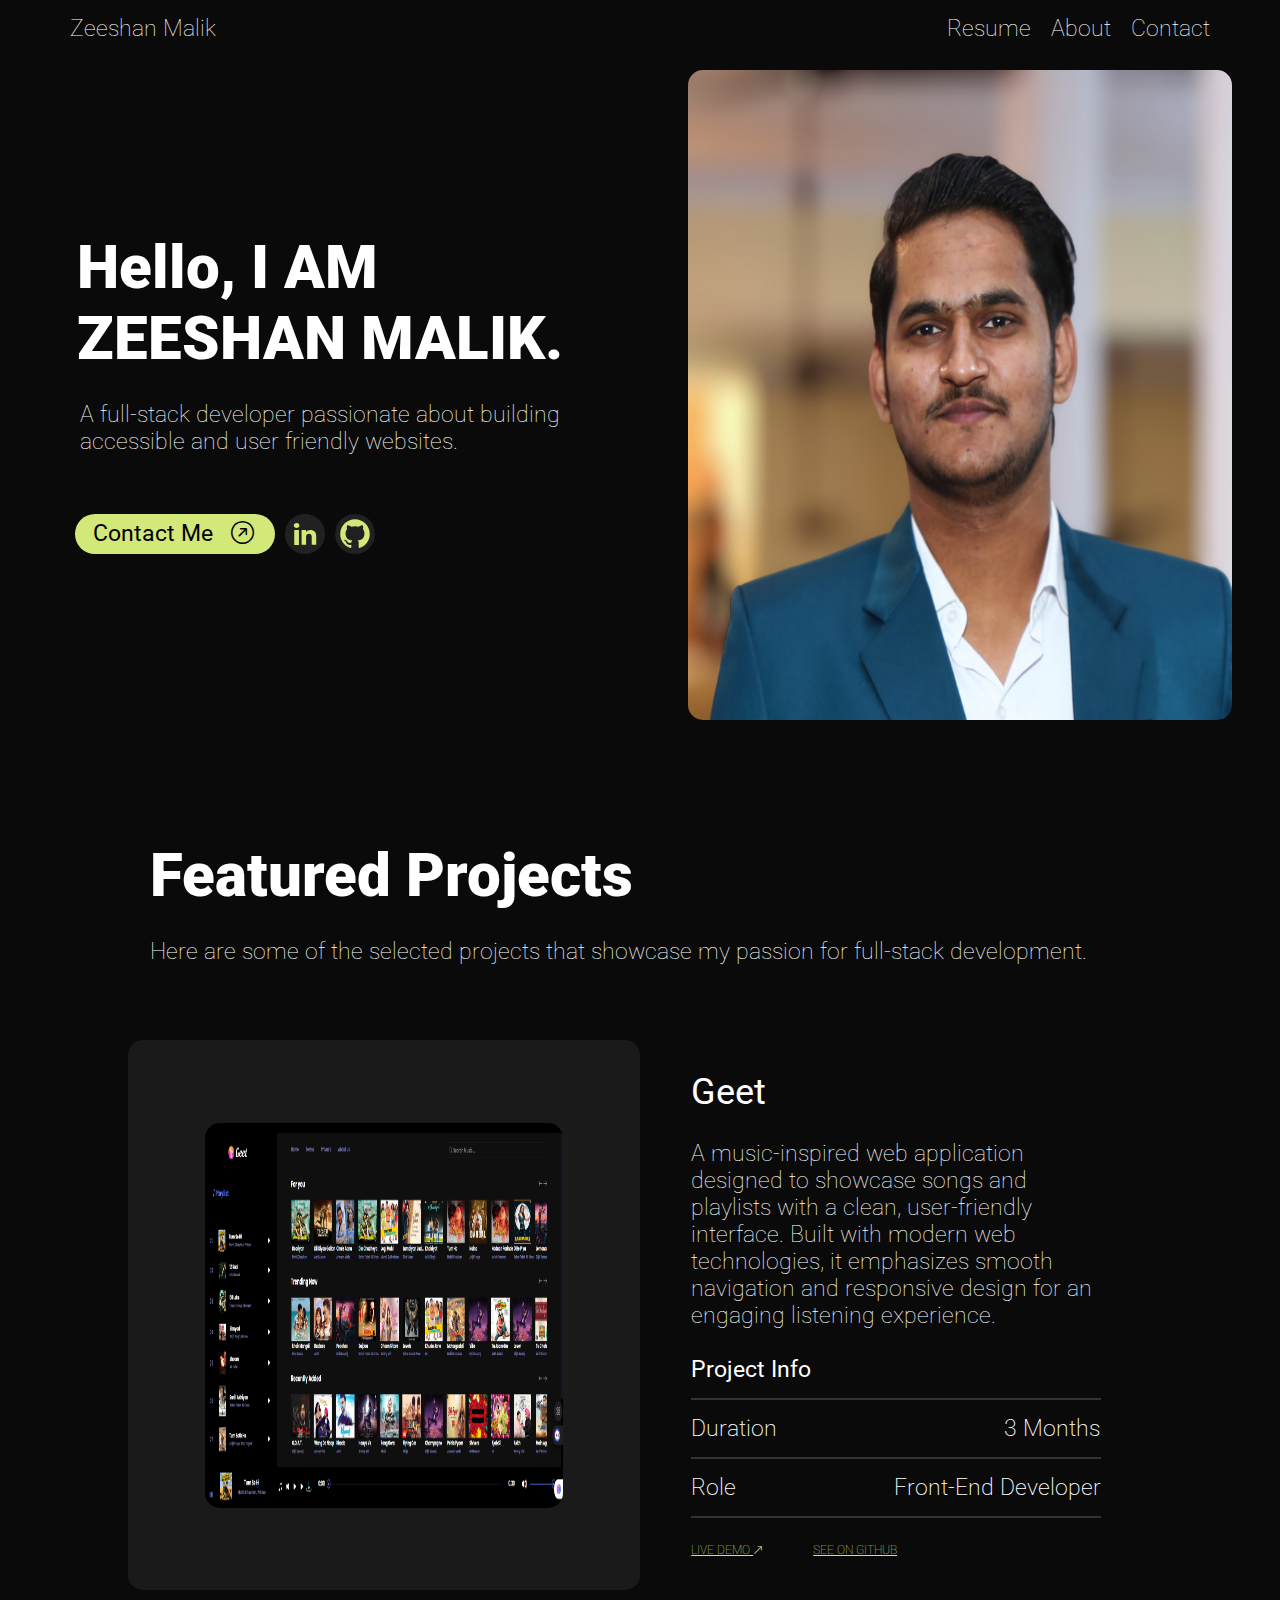
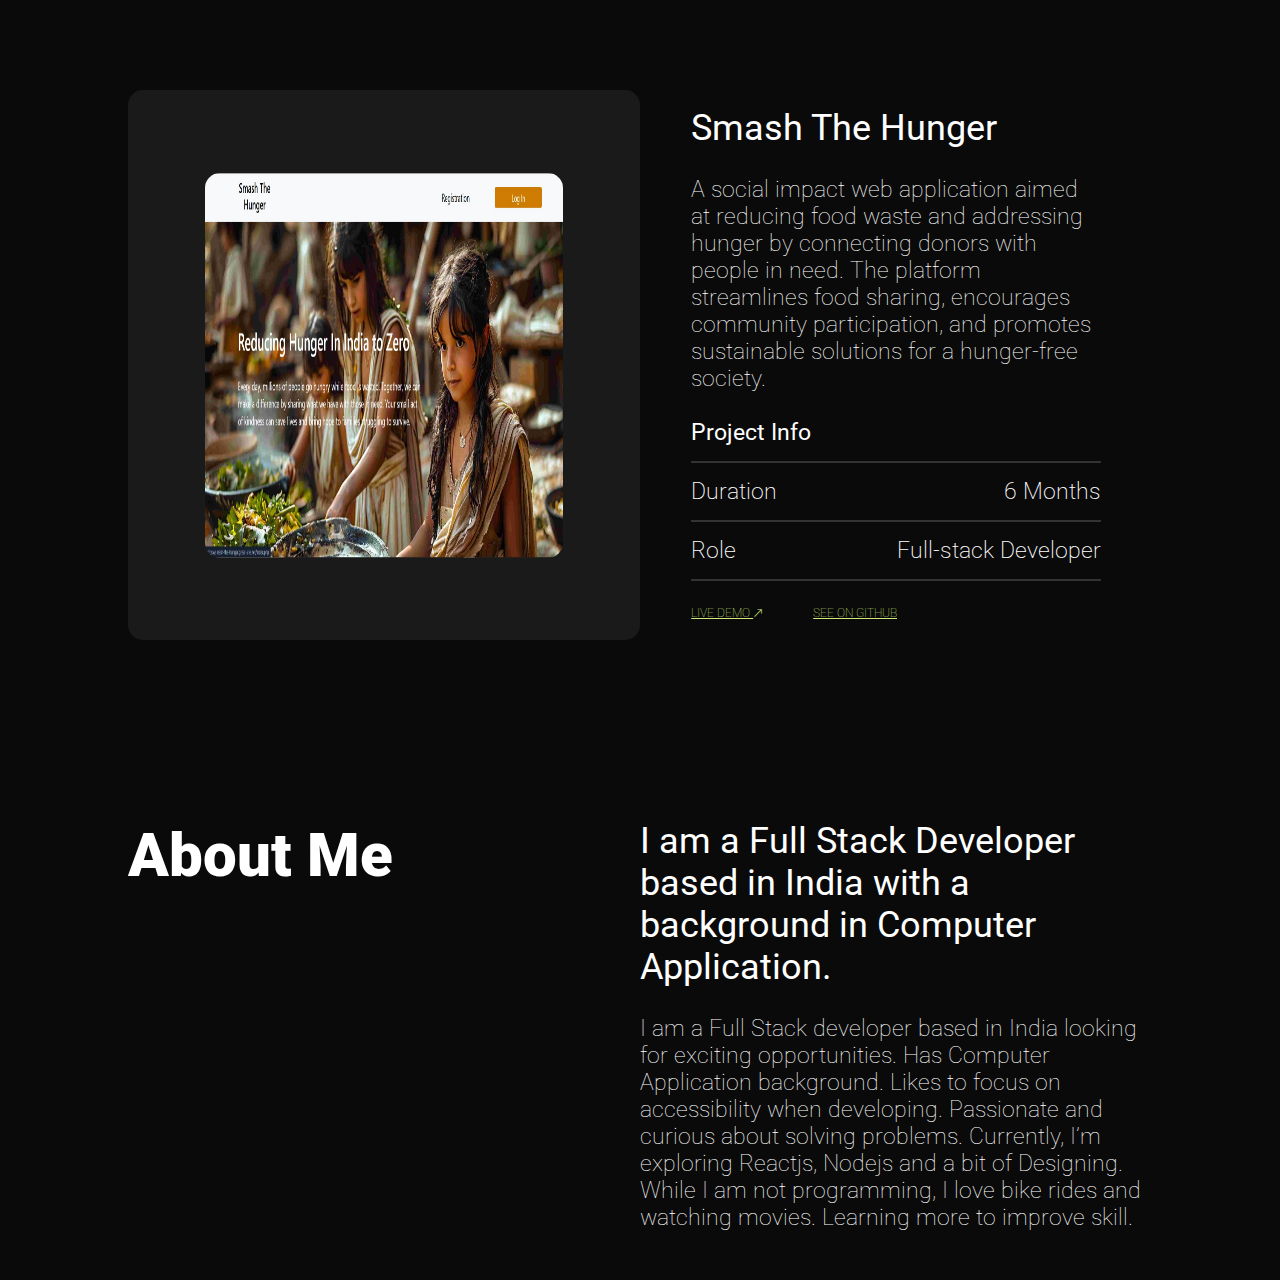
<file: index.html>
<!DOCTYPE html>
<html lang="en">
<head>
    <meta charset="UTF-8">
    <meta name="viewport" content="width=device-width, initial-scale=1.0">
    <link rel="stylesheet" href="https://cdn.jsdelivr.net/npm/bootstrap-icons@1.13.1/font/bootstrap-icons.min.css">
    <link rel="stylesheet" href="/index.css">
    <link rel="shortcut icon" href="assets/favicon.ico" type="image/x-icon">
    <title>Zeeshan Malik</title>
</head>
<body>
    <nav>
        <div id="navbar">
            <span id="title"><a href="index.html">Zeeshan Malik</a></span>
            <ul id="nav_ul">
            <li><a href="/assets/Zeeshan Malik Resume.pdf" download="Zeeshan_Malik_Resume" target="_blank">Resume</a></li>
            <li><a href="/about.html">About</a></li>
            <li><a href="https://wa.me/+918447594828 ">Contact</a></li></ul>
        </div>
    </nav>
    <section id="main">
        <div class="inner_main">
            <h1>Hello, I AM<br>ZEESHAN MALIK.</h1><br>
            <p>A full-stack developer passionate about building<br>accessible and user friendly websites.</p><br><br>
            <div id="inner_logo">
                <div id="inner_contact">
                   <ul>
                    <li><a target="_blank" href="https://wa.me/+918447594828 ">Contact Me</a></li>
                    <li><a target="_blank" href="https://wa.me/+918447594828 "><i class="bi bi-arrow-up-right-circle"></i></a></li>
                   </ul>

                </div>
                <div class="link_logo"><a href="https://www.linkedin.com/in/zeeshan-malik-6a3ab91b1" target="_blank"><img src="/assets/linkedin-logo-icon_svgstack_com_202509304552.svg" alt=""></a></div>
                <div class="link_logo"><a href="https://github.com/Zeeshan0720" target="_blank"><img src="/assets/github-logo-svgrepo-com.svg" alt=""></a></div>
            </div>
        </div>
        <div class="inner_main">
            <div id="inner_prfile_pic"><img src="/assets/IMG_9931 - Edited.jpg" alt=""></div>
        </div>
    </section>

 

    <section id="projects">
        <div id="proj_title">
            <h1>Featured Projects</h1><br> 
            <p>Here are some of the selected projects that showcase my passion for
full-stack development.</p>
        </div>
        <!-- project 1 -->
        <div class="proj_overview">
            <div class="proj_details proj_img">
                <div class="proj_hero">
                     <img  src="assets/geet.png" alt="">
                </div>
            </div>
            <div class="proj_details">
                <div class=" proj_text">
                    <h2>Geet</h2><br>
                    <p>A music-inspired web application designed to showcase songs and playlists with a clean, 
                        user-friendly interface. Built with modern web technologies, it emphasizes smooth
                         navigation and responsive design for an engaging listening experience.</p><br>
                    <h3>Project Info</h3>
                    <hr>
                    <div class="h4_space">
                        <h4>Duration</h4><h4>3 Months</h4>
                    </div>
                    <hr>
                    <div class="h4_space">
                    <h4>Role</h4><h4>Front-End Developer</h4>
                    </div>
                    <hr>
                    <div class="proj_link">
                        <ul>
                            <li><a href="https://zeeshan0720.github.io/Geet/" target="_blank">LIVE DEMO <i style="color: rgb(210, 232, 121); font-size: 10px;" class="bi bi-arrow-up-right"></i></a></li>
                            <li><a href="https://github.com/Zeeshan0720/Geet.git" target="_blank">SEE ON GITHUB</a></li>
                        </ul>
                    </div>
                </div>
            </div>
        </div>

        <!-- project 2 -->

         <div class="proj_overview">
            <div class="proj_details proj_img">
                <div class="proj_hero">
                     <img  src="assets/smashthehunger.jpg" alt="">
                </div>
            </div>
            <div class="proj_details">
                <div class=" proj_text">
                    <h2>Smash The Hunger</h2><br>
                    <p>A social impact web application aimed at reducing food waste and addressing 
                        hunger by connecting donors with people in need. The platform streamlines food 
                        sharing, encourages community participation, and promotes sustainable solutions
                         for a hunger-free society.</p><br>
                    <h3>Project Info</h3>
                    <hr>
                    <div class="h4_space">
                        <h4>Duration</h4><h4>6 Months</h4>
                    </div>
                    <hr>
                    <div class="h4_space">
                    <h4>Role</h4><h4>Full-stack Developer</h4>
                    </div>
                    <hr>
                    <div class="proj_link">
                        <ul>
                            <li><a href="https://zeeshan0720.github.io/Geet/" target="_blank">LIVE DEMO <i style="color: rgb(210, 232, 121); font-size: 10px;" class="bi bi-arrow-up-right"></i></a></li>
                            <li><a href="https://github.com/Zeeshan0720/Smash-The-Hunger.git" target="_blank">SEE ON GITHUB</a></li>
                        </ul>
                    </div>
                </div>
            </div>
        </div>
        

    </section>

    <!-- about me  -->

    <section>
        <div id="about" name="about">
            <div class="about_title ">
                <h1>About Me</h1>
            </div>
             <div class="about_title">
                <h2 id="hidden_about">I am a Full Stack Developer based in India with a background in Computer Application.</h2> <br>
                <p>I am a Full Stack developer based in India looking for exciting opportunities. 
                    Has Computer Application background. Likes to focus on accessibility when 
                    developing. Passionate and curious about solving problems. Currently, 
                    I’m exploring Reactjs, Nodejs and a bit of Designing. While I am not
                     programming, I love bike rides and watching movies. 
                     Learning more to improve skill.</p><br>
                     <a href="/about.html">MORE ABOUT ME</a>

            </div>
        </div>
    </section>
</body>
</html>
</file>
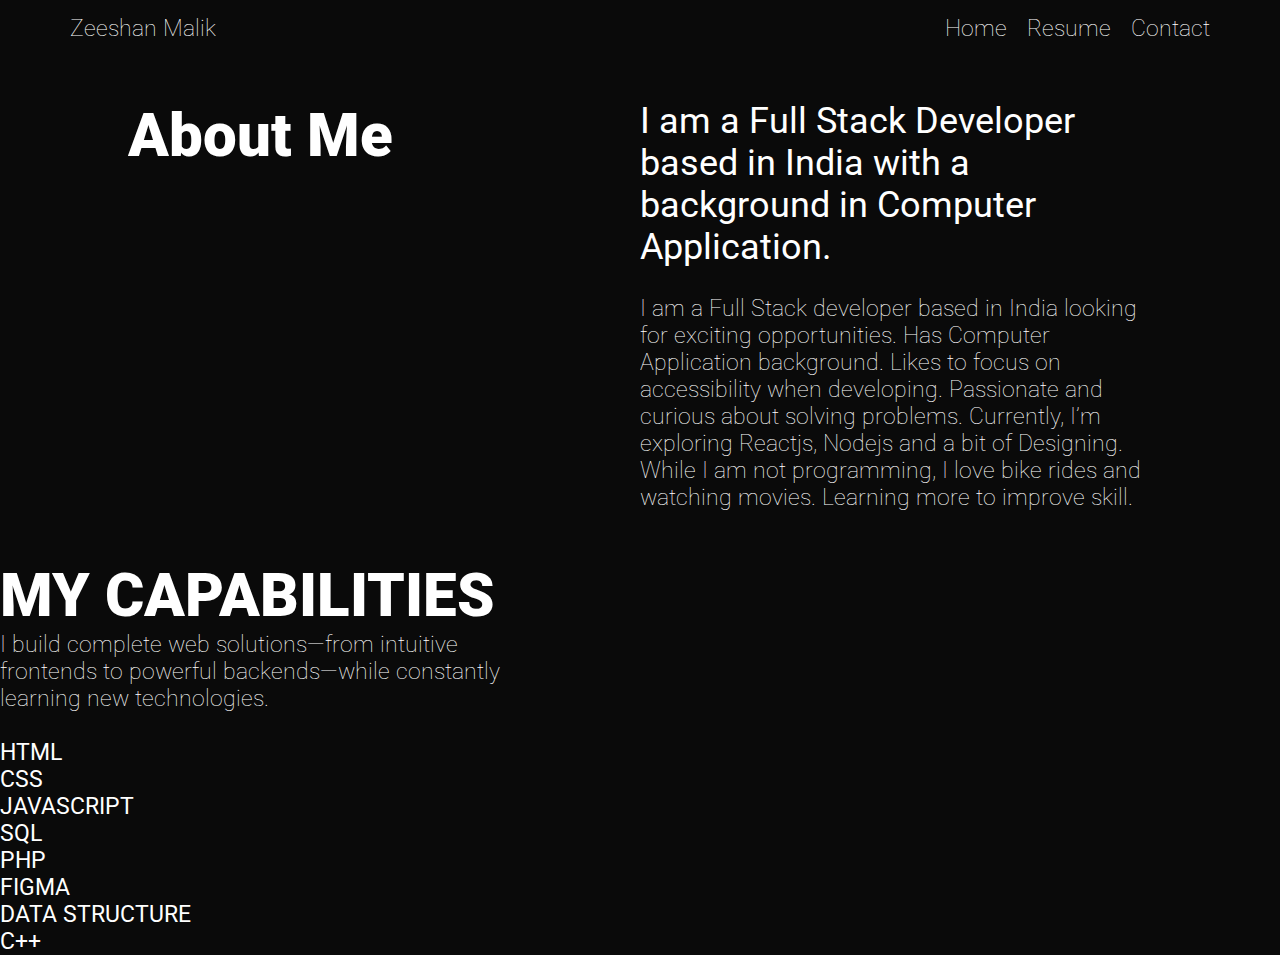
<file: about.html>
<!DOCTYPE html>
<html lang="en">
<head>
    <meta charset="UTF-8">
    <meta name="viewport" content="width=device-width, initial-scale=1.0">
    <link rel="stylesheet" href="https://cdn.jsdelivr.net/npm/bootstrap-icons@1.13.1/font/bootstrap-icons.min.css">
    <link rel="stylesheet" href="/index.css">
    <link rel="shortcut icon" href="assets/favicon.ico" type="image/x-icon">
    <title>About Me</title>
</head>
<body>

     <nav>
        <div id="navbar">
            <span id="title"><a href="index.html">Zeeshan Malik</a></span>
            <ul id="nav_ul">
            <li><a href="/index.html">Home</a></li>
            <li><a href="/assets/Zeeshan Malik Resume.pdf" download="Zeeshan_Malik_Resume">Resume</a></li>
            <li><a href="https://wa.me/+918447594828 ">Contact</a></li></ul>
        </div>
    </nav>

    <!-- about me  -->

    <section >
        <div  id="about" class="aboutme">
            <div class="about_title ">
                <h1>About Me</h1>
            </div>
             <div class="about_title">
                <h2 id="hidden_about">I am a Full Stack Developer based in India with a background in Computer Application.</h2> <br>
                <p>I am a Full Stack developer based in India looking for exciting opportunities. 
                    Has Computer Application background. Likes to focus on accessibility when 
                    developing. Passionate and curious about solving problems. Currently, 
                    I’m exploring Reactjs, Nodejs and a bit of Designing. While I am not
                     programming, I love bike rides and watching movies. 
                     Learning more to improve skill.</p><br>
                <div id="inner_logo_about">
                <div id="inner_contact_about">
                   <ul>
                    <li><a target="_blank" href="/assets/Zeeshan Malik Resume.pdf" download="Zeeshan_Malik_Resume">Download Resume</a></li>
                    <li><div id="download_ico"><a target="_blank" href="/assets/Zeeshan Malik Resume.pdf" download="Zeeshan_Malik_Resume"><i class="bi bi-download"></i></a></div></li>
                   </ul>

                </div>
                <div class="link_logo link_logo_about"><a href="https://www.linkedin.com/in/zeeshan-malik-6a3ab91b1" target="_blank"><img src="/assets/linkedin-logo-icon_svgstack_com_202509304552.svg" alt=""></a></div>
                <div class="link_logo link_logo_about"><a href="https://github.com/Zeeshan0720" target="_blank"><img src="/assets/github-logo-svgrepo-com.svg" alt=""></a></div>
            </div>

            </div>
        </div>
    </section>

    <section>
        <div class="skill_size">
            <div class="about_title ">
                <h1>MY CAPABILITIES</h1>
            </div>
             <div class="about_title">

                <p>I build complete web solutions—from intuitive frontends
                     to powerful backends—while constantly learning new technologies.</p><br>

                     <div id="skills">
                         <div id="skill_img">
                            <a href="https://developer.mozilla.org/en-US/docs/Web/HTML" target="_blank"><h3>HTML</h3></a>
                         </div>
                           <div id="skill_img">
                            <a href="https://developer.mozilla.org/en-US/docs/Web/CSS" target="_blank"><h3>CSS</h3></a>
                         </div>
                           <div id="skill_img">
                            <a href="https://developer.mozilla.org/en-US/docs/Web/JavaScript" target="_blank"><h3>JAVASCRIPT</h3></a>
                         </div>
                           <div id="skill_img">
                            <a href="https://www.sqltutorial.org/" target="_blank"><h3>SQL</h3></a>
                         </div>
                           <div id="skill_img">
                            <a href="https://www.php.net/" target="_blank"><h3>PHP</h3></a>
                         </div>
                         <div id="skill_img">
                            <a href="https://www.figma.com/" target="_blank"><h3>FIGMA</h3></a>
                         </div>
                         <div id="skill_img">
                            <a href="https://www.geeksforgeeks.org/dsa/introduction-to-data-structures/" target="_blank"><h3>DATA STRUCTURE</h3></a>
                         </div>
                          <div id="skill_img">
                            <a href="https://www.geeksforgeeks.org/cpp/c-plus-plus/" target="_blank"><h3>C++</h3></a>
                         </div>
                     </div>
            </div>
        </div>
    </section>
    
</body>
</html>
</file>
<file: index.css>
@import url('https://fonts.googleapis.com/css2?family=Roboto:wght@100..900&display=swap');
*{
    margin: 0;
    padding: 0;
    font-family: "Roboto", sans-serif;
    font-optical-sizing: auto;
    font-weight: 100;
    font-style: normal;
    font-variation-settings:
    "wdth" 100;
    color: white;
    overflow: auto;        
    -ms-overflow-style: none;
    scrollbar-width: none;
    font-size: 23px;
}

*:-webkit-scrollbar{
    display: none;
}
body{
    background-color: rgb(10,10,10);
}
a{
    color: white;
    text-decoration: none;
}
 img {
  display: block;
}

a:focus, a:active {
  outline: none;
  border: none;
}
nav{
    width: 100%;
    height: 50px;
}
#title{
    font-weight: 900;
}
#navbar{
    display: flex;
    justify-content: space-between;
    margin: 15px 70px;
}
#nav_ul{
    gap: 20px;
    display: flex;
    list-style: none;
}
#main{
    width: 100%;
    height: 690px;
    display: flex;
     align-content: center;
    justify-items: center;
}
.inner_main{
    width: 50%;
    height: 650px;
    align-content: center;
    justify-items: center;
    margin-top: 20px;
}
h1{
    font-weight: bolder;
    font-weight: 900;
    font-size: 60px;
}
h2{
    
    font-size: 36px;
    font-weight: 400;
}
h3{
    font-weight: 400;
}
h4{
    font-weight: 200;
}
hr {
  border: none;
  height: 2px;            
  background-color: #333;  
  margin: 15px 0px;
}
#inner_logo{
    height: 50px;
    width: 340px;
    display: flex;
    gap: 10px;
    margin-left: -150px;
}
#inner_contact{
    height: 40px;
    margin: 5px 0;
    width: 200px;
    border-radius: 50px;
    background-color: rgb(210, 232, 121);
    display: flex;
    justify-content: center;
    align-items: center;

}
#inner_contact > ul {
    display: flex;
}
#inner_contact > ul > li,
#inner_contact > ul > li > a , .bi-arrow-up-right-circle{
    background-color: rgb(210, 232, 121);
    color: black;
    font-weight: 400;
    padding: 0px 3.5px; 
}
.link_logo{
    border-radius: 50%;
    width: 40px;
}
.link_logo img{
    width: 100%;
    height: 100%;
}
#inner_prfile_pic{
    width: 85%;
    height: 100%;
    border-radius: 15px;
}
#inner_prfile_pic >img {
    width: 100%;
    height: 100%;
}
#projects{
    margin-top: 50px;
    width: 100%;
    height: 1580px;

}
#proj_title{
    margin: 50px 150px;
    
}
.proj_overview{
    margin: 50px 0;
    width: 100%;
    height:600px;
    display: flex;
    justify-content: center;
    align-items: center;
}
.proj_details{
    width: 40%;;
    height: 550px;
    display: flex;
    justify-content: center;
    align-items: center;
}
.proj_text{
    width: 80%;
}
.proj_img{
    background: rgb(26, 26, 26) ;
    border-radius: 15px;

}
.proj_hero{
    width: 70%;
    height: 70%;
    border-radius: 15px;
}
.proj_hero>img{
    width: 100%;
    height: 100%;
}
.h4_space{
    display: flex;
    justify-content: space-between;
}
.proj_link>ul{
    display: flex;
    gap: 50px;
}
.proj_link>ul>li>a{
    font-size: 12px;
    color:rgb(210, 232, 121);
    text-decoration: underline;
}
#about{
    width: 100%;
    height: 410px;
    display: flex;
    justify-content: center; 
    align-content: center;
    margin: 50px 0;
}
.about_title{
width: 40%;

}
.about_title>a{
    font-size: 14px;
    color:rgb(210, 232, 121);
    text-decoration: underline;
}
/* media */
@media (max-width: 768px){
*{
    font-size: medium;
}

    nav{
    width: 100%;
    height: 40px;
}
#navbar{
    display: flex;
    justify-content: space-between;
    margin: 15px 15px;
}
#main{
    flex-direction: column;
    justify-content: center;
    align-items: center;
    height: 10%;
}
.inner_main{
    width: 100%;
    height: 60%;
    margin: 100px 5%;
}
h1{
    font-size: 42px;
}
#inner_logo{
    margin-left: 0px;
}
#inner_contact{
    width: 150px;
}
#inner_prfile_pic{
    width: 85%;
    height: 100%;
    border-radius: 15px;
    margin-left: 10%;
}
#projects{
    margin-top: 0px;
    width: 100%;
    height: 2580px;

}
#proj_title{
    margin: 10px 50px;
    
}
.proj_overview{
    width: 100%;
    height:1110px;
    display: block;
}
.proj_details{
    width: 100%;;
    height: 550px;
}
#about{
    flex-direction: column;
    align-items: center;
    margin-top: -15px;
    height: 320px;
    gap: 20px;
    
}
.about_title{
width: 80%;

}
#hidden_about{
    display: none;
}

}
</file>
